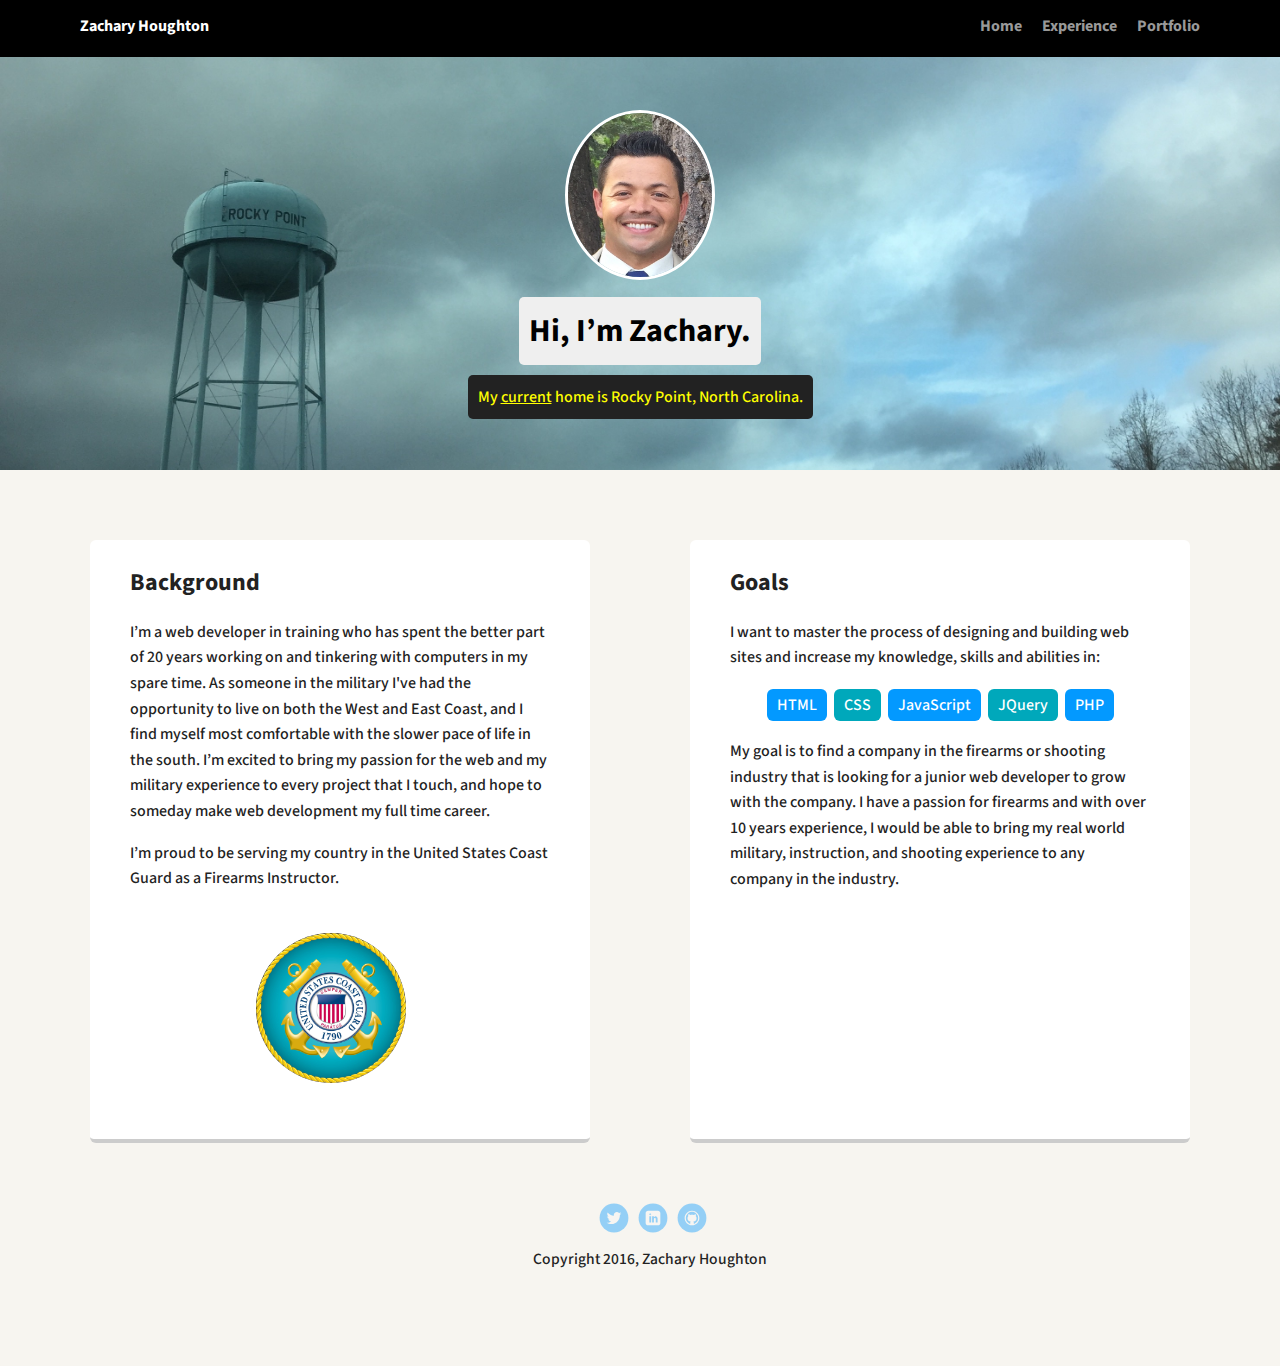
<file: index.html>
<!doctype html>
<html lang="en">
<head>
  <meta charset="utf-8">
  <title>Zachary Houghton | Web Developer </title>
  <meta name="viewport" content="width=device-width, initial-scale=1.0">
  <link rel="stylesheet" href="styles.css">
  <link href='https://fonts.googleapis.com/css?family=Source+Sans+Pro|Rock+Salt' rel='stylesheet' type='text/css'>
  </head>
  <body>
    <div class="main-nav">
        <ul class="nav">
          <li class="name">Zachary Houghton</li>
          <li><a href="index.html">Home</a></li>
          <li><a href="experience.html">Experience</a></li>
          <li><a href="portfolio.html">Portfolio</a></li>
        </ul>
    </div>
    <header>
      <img src="images/zach.jpg" alt="Picture of Zachary Houghotn" class="profile-image">
      <h1 class="tag name">Hi, I’m Zachary.</h1>
      <p class="tag location">My <u>current</u> home is Rocky Point, North Carolina.</p>
    </header>
    <main class="flex">
      <div class="card">
        <h2>Background</h2>
        <p>I’m a web developer in training who has spent the better part of 20 years working on and tinkering with computers in my spare time. As someone in the military I've had the opportunity to live on both the West and East Coast, and I find myself most comfortable with the slower pace of life in the south. I’m excited to bring my passion for the web and my military experience to every project that I touch, and hope to someday make web development my full time career.</p>
        <p>I’m proud to be serving my country in the United States Coast Guard as a Firearms Instructor.</p>
        <img src="images/USCG.jpg" alt="USCG Shield" class="uscglogo">
      </div> 
      <div class="card">
        <h2>Goals</h2>
        <p>I want to master the process of designing and building web sites and increase my knowledge, skills and abilities in:</p>
        <ul class="skills">
          <li>HTML</li>
          <li>CSS</li>
          <li>JavaScript</li>
          <li>JQuery</li>
          <li>PHP</li>
        </ul>
        <p>My goal is to find a company in the firearms or shooting industry that is looking for a junior web developer to grow with the company.  I have a passion for firearms and with over 10 years experience, I would be able to bring my real world military, instruction, and shooting experience to any company in the industry.</p>
      </div> 
    </main>
    <footer>
      <ul>
        <li><a href="http://www.twitter.com/zvhoughton" class="social twitter">Twitter</a></li>
        <li><a href="https://www.linkedin.com/in/zachary-houghton-6ab624114?trk=nav_responsive_tab_profile_pic" class="social linkedin">LinkedIn</a></li>
        <li><a href="https://github.com/zacharyhoughton" class="social github">Github</a></li>
      </ul>
      <p class="copyright">Copyright 2016, Zachary Houghton</p>
    </footer>
  </body>
  </html>
</file>
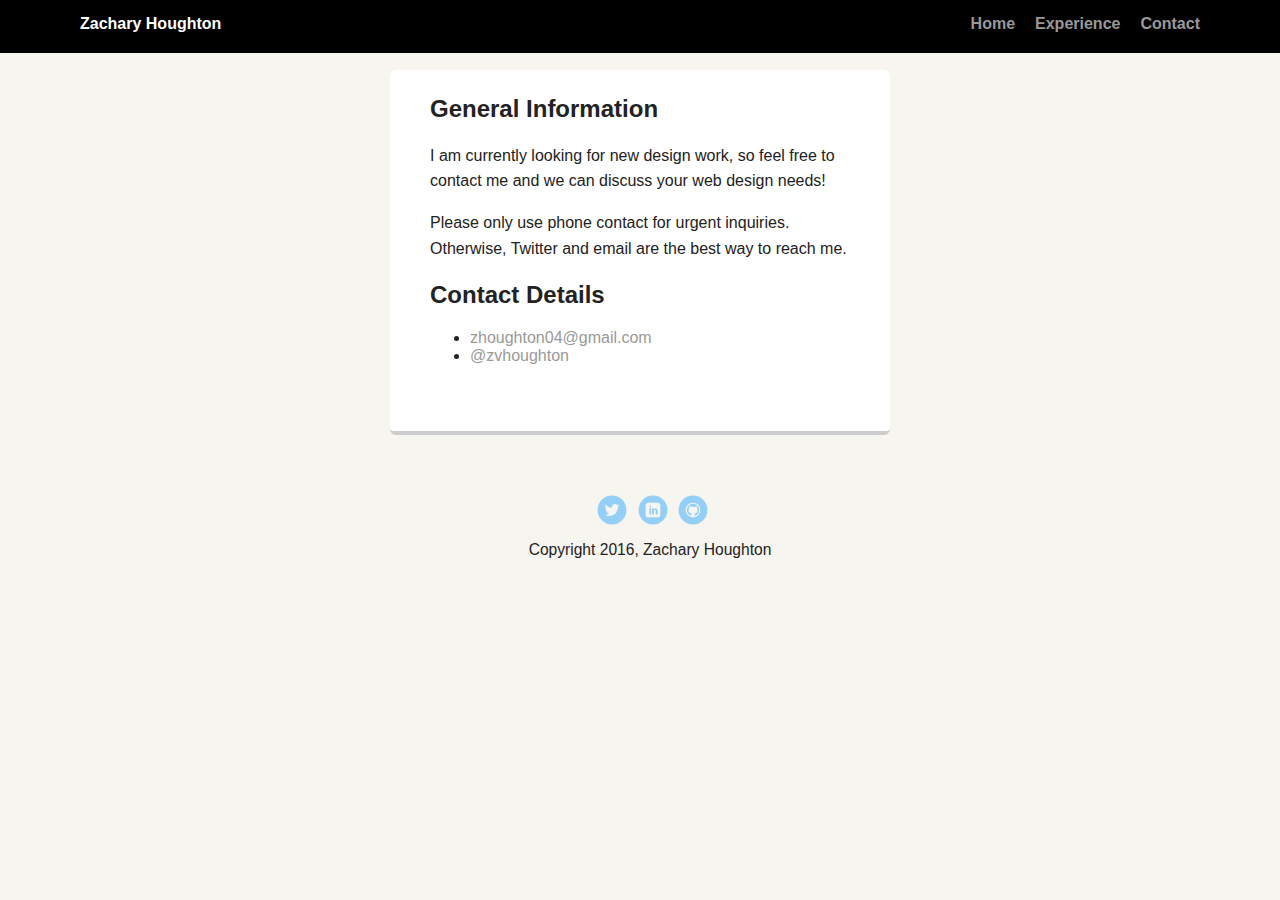
<file: contact.html>
<!doctype html>
<html lang="en">
<head>
  <meta charset="utf-8">
  <title>Zachary Houghton | Web Developer </title>
  <meta name="viewport" content="width=device-width, initial-scale=1.0">
  <link rel="stylesheet" href="styles.css">
  <link href='https://fonts.googleapis.com/css?family=Rock+Salt|Alegreya+Sans' rel='stylesheet' type='text/css'>
  </head>
  <body>

    <div class="main-nav">
        <ul class="nav">
          <li class="name">Zachary Houghton</li>
          <li><a href="index.html">Home</a></li>
          <li><a href="experience.html">Experience</a></li>
          <li><a href="contact.html">Contact</a></li>
        </ul>
    </div>
      <main class="flex">
        <div class="card">
        <section id="primary">
          <h2>General Information</h2>
          <p>I am currently looking for new design work, so feel free to contact me and we can discuss your web design needs!</p>
          <p>Please only use phone contact for urgent inquiries. Otherwise, Twitter and email are the best way to reach me.</p>
        </section>
        <section id="secondary">
          <h2>Contact Details</h2>
          <ul class="contact-info">
          <li class="mail"><a href="mailto:zhoughton04@gmail.com">zhoughton04@gmail.com</a></li>
          <li class="twitter"><a href="http://twitter.com/intent/tweet?screen_name=zvhoughton">@zvhoughton</a></li>
          </ul>
        </section> 
      </div> 
    </main>
    <footer>
      <ul>
        <li><a href="http://www.twitter.com/zvhoughton" class="social twitter">Twitter</a></li>
        <li><a href="https://www.linkedin.com/in/zachary-houghton-6ab624114?trk=nav_responsive_tab_profile_pic" class="social linkedin">LinkedIn</a></li>
        <li><a href="https://github.com/zacharyhoughton" class="social github">Github</a></li>
      </ul>
      <p class="copyright">Copyright 2016, Zachary Houghton</p>
    </footer>
  </body>
  </html>
</file>
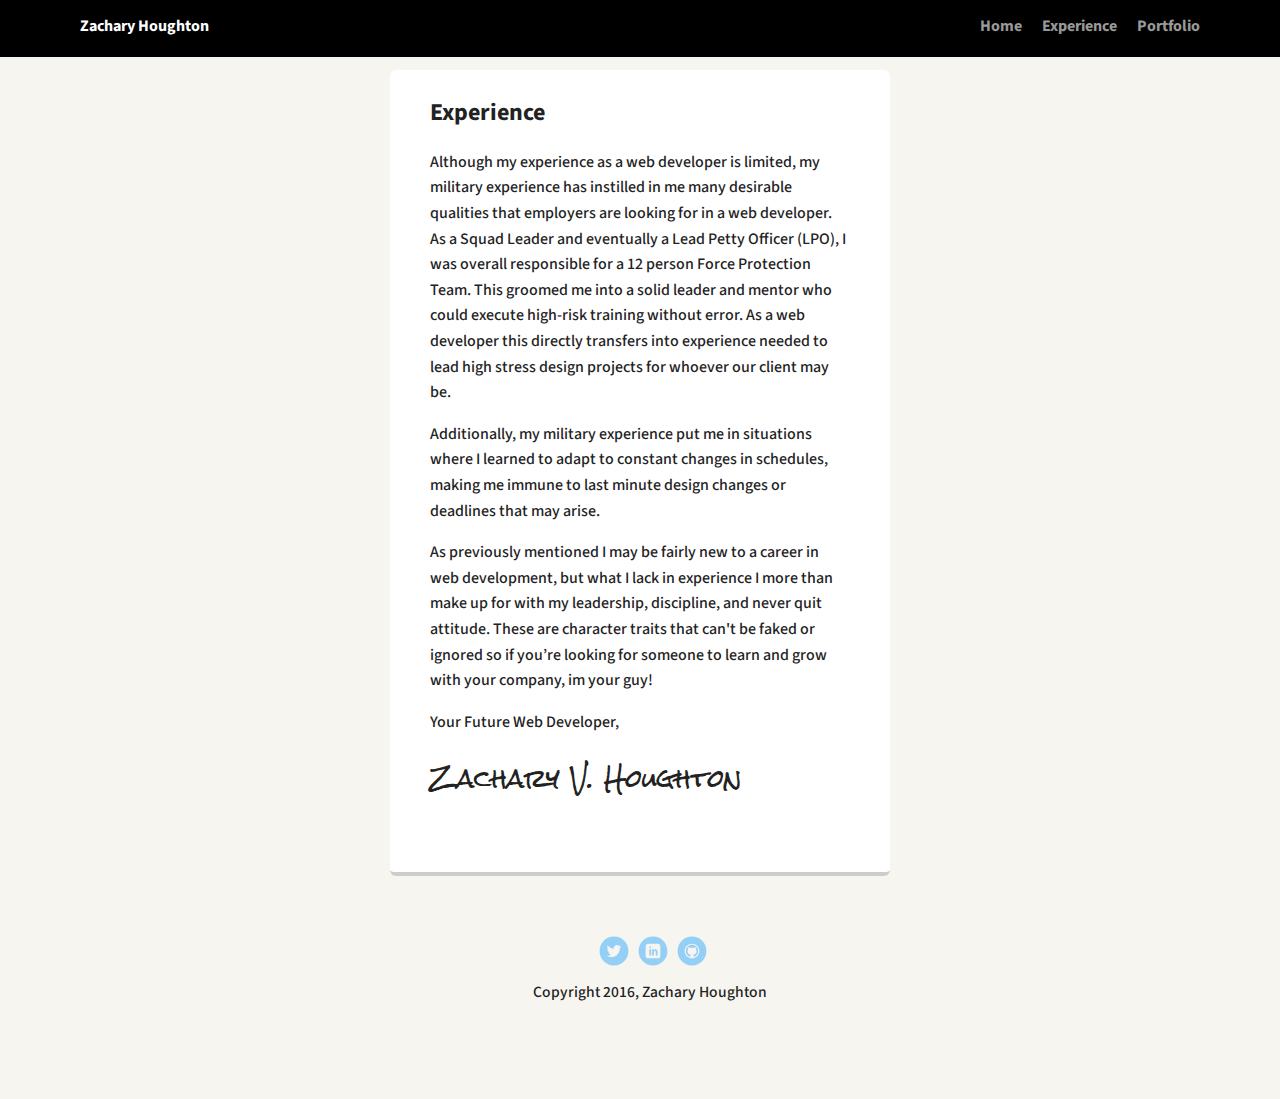
<file: experience.html>
<!doctype html>
<html lang="en">
<head>
  <meta charset="utf-8">
  <title>Zachary Houghton | Web Developer </title>
  <meta name="viewport" content="width=device-width, initial-scale=1.0">
  <link rel="stylesheet" href="styles.css">
  <link href='https://fonts.googleapis.com/css?family=Source+Sans+Pro|Rock+Salt' rel='stylesheet' type='text/css'>
  </head>
  <body>
    <div class="main-nav">
        <ul class="nav">
          <li class="name">Zachary Houghton</li>
          <li><a href="index.html">Home</a></li>
          <li><a href="experience.html">Experience</a></li>
          <li><a href="portfolio.html">Portfolio</a></li>
        </ul>
    </div>
      <main class="flex">
      <div class="card">
        <h2>Experience</h2>
        <p id="expmessage">Although my experience as a web developer is limited, my military experience has instilled in me many desirable qualities that employers are looking for in a web developer. As a Squad Leader and eventually a Lead Petty Officer (LPO), I was overall responsible for a 12 person Force Protection Team. This groomed me into a solid leader and mentor who could execute high-risk training without error. As a web developer this directly transfers into experience needed to lead high stress design projects for whoever our client may be.</p>
        <p>Additionally, my military experience put me in situations where I learned to adapt to constant changes in schedules, making me immune to last minute design changes or deadlines that may arise.</p>
        <p>As previously mentioned I may be fairly new to a career in web development, but what I lack in experience I more than make up for with my leadership, discipline, and never quit attitude. These are character traits that can't be faked or ignored so if you’re looking for someone to learn and grow with your company, im your guy!</p> 
        <p>Your Future Web Developer,</p>
        <p id="signature">Zachary V. Houghton</p> 
      </div> 
      </main>
    <footer>
      <ul>
        <li><a href="http://www.twitter.com/zvhoughton" class="social twitter">Twitter</a></li>
        <li><a href="https://www.linkedin.com/in/zachary-houghton-6ab624114?trk=nav_responsive_tab_profile_pic" class="social linkedin">LinkedIn</a></li>
        <li><a href="https://github.com/zacharyhoughton" class="social github">Github</a></li>
      </ul>
      <p class="copyright">Copyright 2016, Zachary Houghton</p>
    </footer>
  </body>
  </html>
</file>
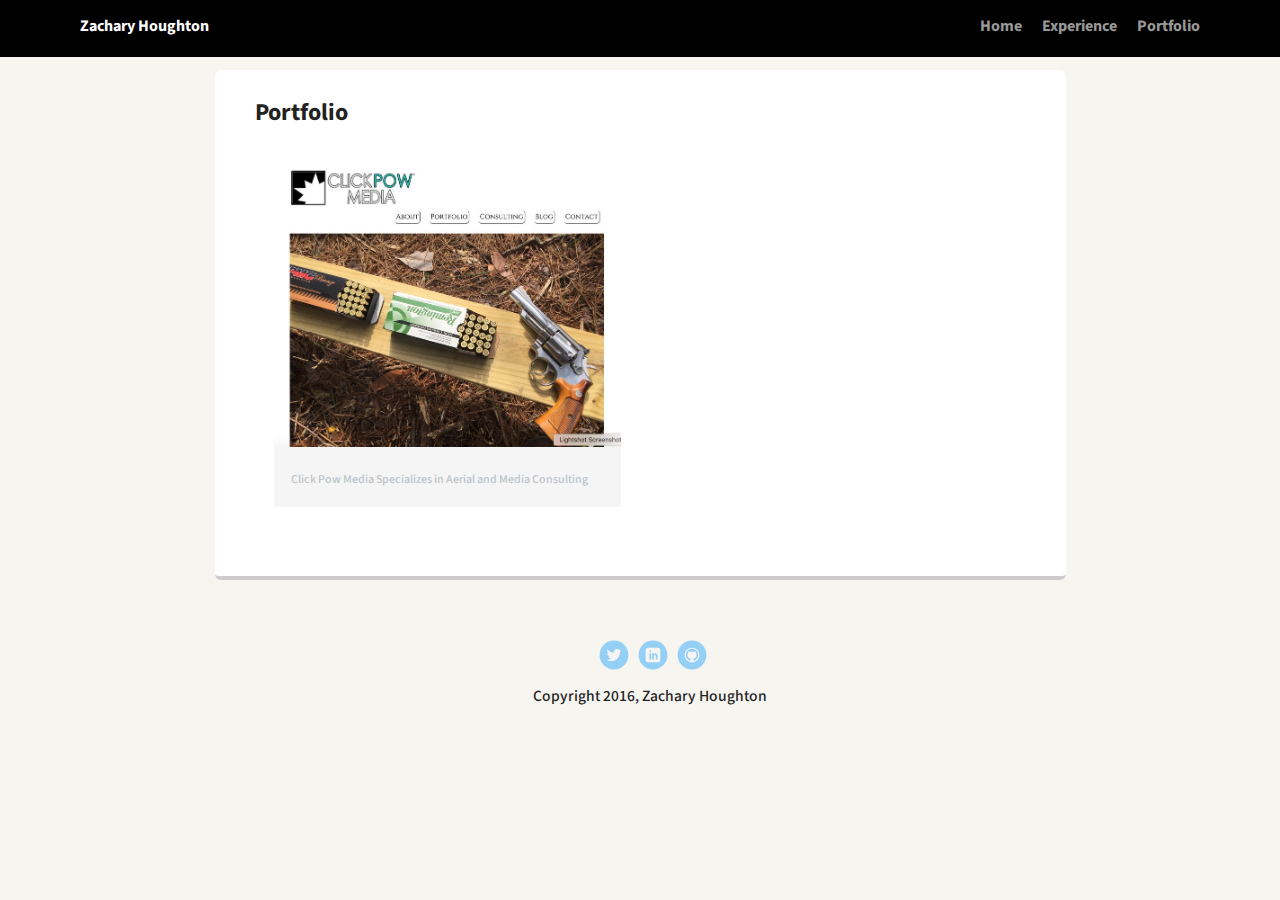
<file: portfolio.html>
<!doctype html>
<html lang="en">
<head>
  <meta charset="utf-8">
  <title>Zachary Houghton | Web Developer </title>
  <meta name="viewport" content="width=device-width, initial-scale=1.0">
  <link rel="stylesheet" href="styles.css">
  <link href='https://fonts.googleapis.com/css?family=Source+Sans+Pro|Rock+Salt' rel='stylesheet' type='text/css'>
    <body>
       <div class="main-nav">
        <ul class="nav">
          <li class="name">Zachary Houghton</li>
          <li><a href="index.html">Home</a></li>
          <li><a href="experience.html">Experience</a></li>
          <li><a href="portfolio.html">Portfolio</a></li>
        </ul>
    </div>
    <main class="flex">
      <div class="card" id="maingallery">
        <section>
        <h2>Portfolio</h2>
        <ul id="gallery">
          <li>
            <a href="http://www.clickpowmedia.com">
              <img class="cpm" src="images/clickpowmediascreen.jpg" alt="Click Pow Media Website">
              <p>Click Pow Media Specializes in Aerial and Media Consulting</p>
            </a>
          </li>
          <li>
        </ul>
      </section>
      </div> 
    </main>
    <footer>
      <ul>
        <li><a href="http://www.twitter.com/zvhoughton" class="social twitter">Twitter</a></li>
        <li><a href="https://www.linkedin.com/in/zachary-houghton-6ab624114?trk=nav_responsive_tab_profile_pic" class="social linkedin">LinkedIn</a></li>
        <li><a href="https://github.com/zacharyhoughton" class="social github">Github</a></li>
      </ul>
      <p class="copyright">Copyright 2016, Zachary Houghton</p>
    </footer>
  </body>
  </html>
</file>
<file: styles.css>
/* Global Layout Set-up */
* { 
  box-sizing: border-box;
}
  
body {
  margin: 0;
  padding: 0;
  text-align: center;
  font-family: 'Source Sans Pro', sans-serif;
  font-weight: 500;
  color: #222;
  background: #f7f5f0;
}

#signature {
  font-family: 'Rock Salt', cursive;
  font-size: 1.5em;
}

/* Link Styles */

a {
  text-decoration: none;
  color: #999;
}
a:hover {
  color: #6633ff;
}

/* Section Styles */

.main-nav {
  width: 100%;
  background: black;
  min-height: 30px;
  padding: 10px;
  position: fixed;
  text-align: center;
}
.nav {
  display: flex;
  justify-content: space-around;
  font-weight: 700;
  list-style-type: none;
  margin: 0 auto;
  padding: 0;
}

.nav .name {
    display: block;
    margin-right: auto;
    color: white;
}
.nav li {
  padding: 5px 10px 10px 10px;
}
.nav a {
  transition: all .5s;
}
.nav a:hover {
  color: white
}


/* Page: Contact */
#maingallery {
  max-width: 1020px;
}

/* Page: Portfolio */


#gallery {
  background-color: orange;
  margin: 0;
  padding: 0;
  list-style: none;
}

#gallery li {
  float: left;
  width: 45%;
  margin: 2.5%;
  background-color: #f5f5f5;
  color: #bdc3c7;
}

#gallery li a p {
  margin: 0;
  padding: 5%;
  font-size: 0.75em;
  color: #bdc3c7
}
.card h2 {
  text-align: left;
}
.cpm {
  max-height: 100%;
  max-width: 100%;
}

header {
  text-align: center;
  background: url('images/rockypoint.jpg') no-repeat top center ;
  background-size: cover;
  background-position: 25% 50%;
  overflow: hidden;
  padding-top: 60px;
}
header {
  line-height: 1.5;
}
header .profile-image {
  margin-top: 50px;
  width: 150px;
  height: 170px;
  border-radius: 50%;
  border: 3px solid white;
  transition: all .5s;
}
header .profile-image:hover {
  transform: scale(1.2) rotate(5deg);
}
.tag {
  background-color: #efefef;
  color: black;
  padding: 10px;
  border-radius: 5px;
  display: table;
  margin: 10px auto;
} 
.location {
  background-color: #222;
  color: yellow;
}
.card {
  margin: 50px 0 0 0;
  padding: 5px 40px 50px;
  max-width: 500px;
  text-align: left;
  background: #fff;
  border-bottom: 4px solid #ccc;
  border-radius: 6px;
  transition: all .5s;
}
.card:hover {
  border-color: #00A8BB;
}

ul.skills {
  padding: 0;
  text-align: center;
}

.skills li {
  border-radius: 6px;
  display: inline-block;
  background: #00A8BB;
  color: white;
  padding: 5px 10px;
  margin: 2px;
}

.skills li:nth-child(odd) {
  background: #0399ff;
}
.uscglogo {
  margin-top: 25px;
  margin-left: 30%;
  width: 150px;
  height: 150px;
  border-radius: 50%; 
  
}

footer {
  width: 100%;
  min-height: 30px;
  padding: 20px 0 40px 20px;
}

footer .copyright {
  top: -8px;
  font-size: .75em;
}

footer ul {
  list-style-type: none;
  margin: 0;
  padding: 0;
}

footer ul li {
  display: inline-block;
}

a.social {
  display: inline-block;
  text-indent: -9999px;
  margin-left: 5px;
  width: 30px;
  height: 30px;
  background-size: 30px 30px;
  opacity: .4;
  transition: all .5s;
}
a.twitter {
  background-image: url(images/twitter.svg);
}
a.linkedin {
  background-image: url(images/linkedin.svg);
}
a.github {
  background-image: url(images/github.svg);
}
a.social:hover {
  opacity: 1;
}
.clearfix {
  clear: both;
}

/* Styles for larger screens */
@media screen and (min-width: 720px) {
  
  .flex {
      display: -ms-flexbox;      /* TWEENER - IE 10 */
      display: flex; 
      max-width: 1200px;
      -ms-flex-pack: distribute;
      justify-content: space-around;
      margin: 0 auto;
  }

  header {
    min-height: 470px;
  }

  .nav {
    max-width: 1200px;
    padding: 0 30px;
  }


  main {
    padding-top: 20px;
  }

  main p {
    line-height: 1.6em;
  }

  footer {
    font-size: 1.3em;
    max-width: 1200px;
    margin: 40px auto;
  }

}
</file>
